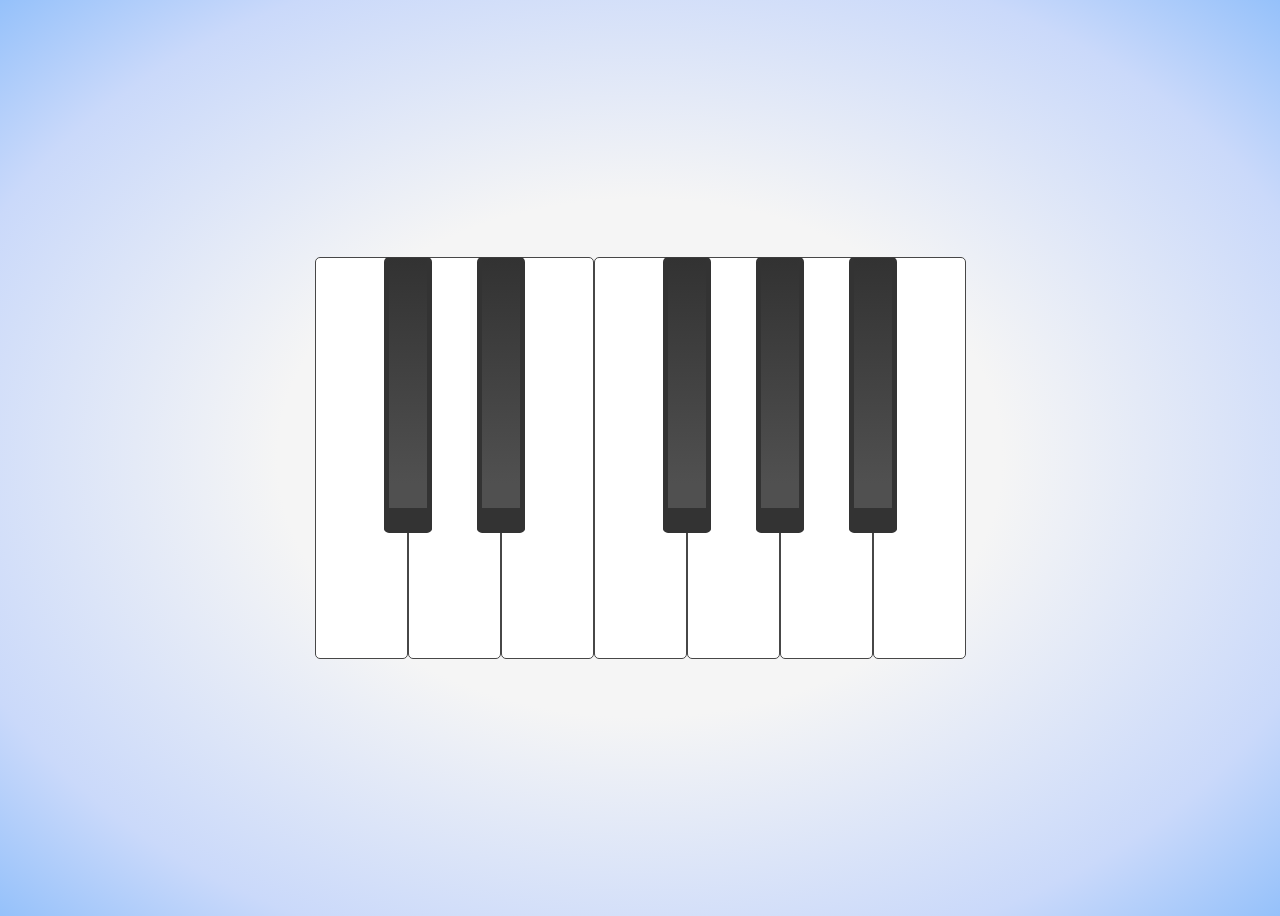
<file: src/index.html>
<!DOCTYPE html>
<html>
    <head>
        <title>Wanna Play Piano?</title>
        <link rel="stylesheet" href="./style.css">
    </head>
    <body>
        <div class="piano">
            <div class="key white">
                <audio src="../assets/audio/C4.mp3" type="audio/mp3" id="C"></audio>
            </div>
            <div class="key black">
                <audio src="../assets/audio/Db4.mp3" type="audio/mp3" id="C#"></audio>
            </div>
            <div class="key white">
                <audio src="../assets/audio/D4.mp3" type="audio/mp3" id="D"></audio>
            </div>
            <div class="key black">
                <audio src="../assets/audio/Eb4.mp3" type="audio/mp3" id="D#"></audio>
            </div>
            <div class="key white">
                <audio src="../assets/audio/E4.mp3" type="audio/mp3" id="E"></audio>
            </div>
            <div class="key white">
                <audio src="../assets/audio/F4.mp3" type="audio/mp3" id="F"></audio>
            </div>
            <div class="key black">
                <audio src="../assets/audio/Gb4.mp3" type="audio/mp3" id="F#"></audio>
            </div>
            <div class="key white">
                <audio src="../assets/audio/G4.mp3" type="audio/mp3" id="G"></audio>
            </div>
            <div class="key black">
                <audio src="../assets/audio/Ab4.mp3" type="audio/mp3" id="G#"></audio>
            </div>
            <div class="key white">
                <audio src="../assets/audio/A4.mp3" type="audio/mp3" id="A"></audio>
            </div>
            <div class="key black">
                <audio src="../assets/audio/Bb4.mp3" type="audio/mp3" id="A#"></audio>
            </div>
            <div class="key white">
                <audio src="../assets/audio/B4.mp3" type="audio/mp3" id="B"></audio>
            </div>
        </div>
    </body>
    <script>
        (function init() {
            document.querySelector('.piano').addEventListener('mousedown', playAudio);
        })();
        function playAudio(evt) {
            let audio = evt.target.children[0];
            audio.currentTime = 0
            audio.play();
        }
    </script>
</html>
</file>
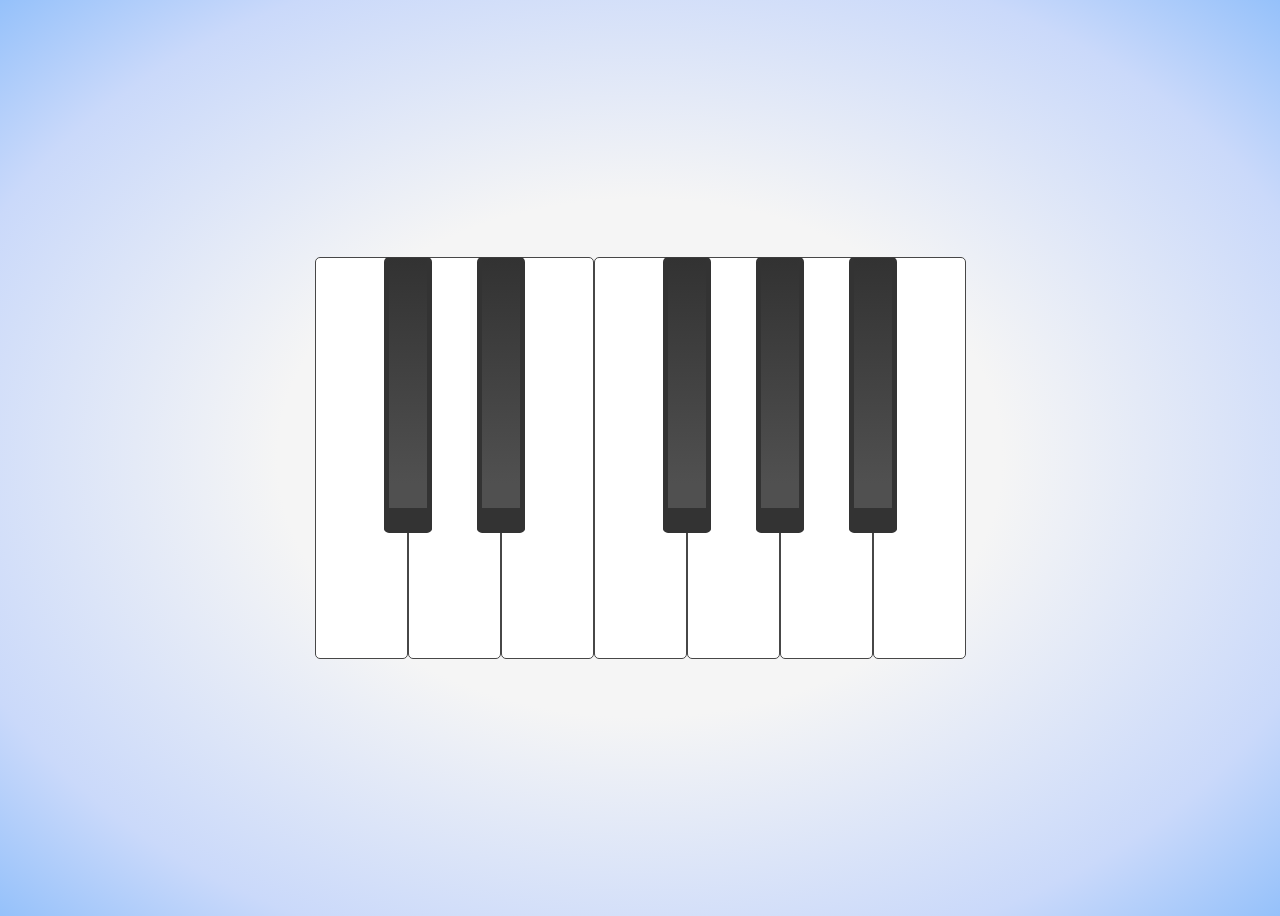
<file: src/piano.html>
<!DOCTYPE html>
<html>
    <head>
        <title>Wanna Play Piano?</title>
        <link rel="stylesheet" href="./style.css">
    </head>
    <body>
        <div class="piano">
            <div class="key white">
                <audio src="../assets/audio/C4.mp3" type="audio/mp3" id="C"></audio>
            </div>
            <div class="key black">
                <audio src="../assets/audio/Db4.mp3" type="audio/mp3" id="C#"></audio>
            </div>
            <div class="key white">
                <audio src="../assets/audio/D4.mp3" type="audio/mp3" id="D"></audio>
            </div>
            <div class="key black">
                <audio src="../assets/audio/Eb4.mp3" type="audio/mp3" id="D#"></audio>
            </div>
            <div class="key white">
                <audio src="../assets/audio/E4.mp3" type="audio/mp3" id="E"></audio>
            </div>
            <div class="key white">
                <audio src="../assets/audio/F4.mp3" type="audio/mp3" id="F"></audio>
            </div>
            <div class="key black">
                <audio src="../assets/audio/Gb4.mp3" type="audio/mp3" id="F#"></audio>
            </div>
            <div class="key white">
                <audio src="../assets/audio/G4.mp3" type="audio/mp3" id="G"></audio>
            </div>
            <div class="key black">
                <audio src="../assets/audio/Ab4.mp3" type="audio/mp3" id="G#"></audio>
            </div>
            <div class="key white">
                <audio src="../assets/audio/A4.mp3" type="audio/mp3" id="A"></audio>
            </div>
            <div class="key black">
                <audio src="../assets/audio/Bb4.mp3" type="audio/mp3" id="A#"></audio>
            </div>
            <div class="key white">
                <audio src="../assets/audio/B4.mp3" type="audio/mp3" id="B"></audio>
            </div>
        </div>
    </body>
    <script>
        (function init() {
            document.querySelector('.piano').addEventListener('mousedown', playAudio);
        })();
        function playAudio(evt) {
            let audio = evt.target.children[0];
            audio.currentTime = 0
            audio.play();
        }
    </script>
</html>
</file>
<file: src/style.css>
body {
    background-image: radial-gradient(whitesmoke 40%, rgb(202, 217, 250) 80%, rgb(149, 193, 250));
    min-height: 100vh;
    display: flex;
    justify-content: center;
    align-items: center;
}

.piano {
    display: flex;
    max-height: 50vh;
    max-width: 92vw;
    min-width: 625px;
}

.key {
    border-radius: 5px;
}

.white {
    width: 91px;
    height: 400px;
    background-color: white;
    border: 1px solid rgb(71, 71, 71);
}

.white:active {
    background-color: rgb(230, 230, 230);
}

.black {
    width: 38px;
    height: 250px;
    background-image: linear-gradient(rgb(50, 50, 50), rgb(80, 80, 80) 90%);
    border: 1px solid rgb(60, 60, 60);
    margin: 0px -24px;
    z-index: 2;
    border-right: 5px solid rgb(51, 51, 51);
    border-left: 5px solid rgb(51, 51, 51);
    border-bottom: 25px solid rgb(51, 51, 51);
}

.black:active {
    background-image: linear-gradient(silver, 20%, rgb(50, 50, 50), 90%, rgb(80, 80, 80));
    height: 260px;
    border-bottom: 15px solid rgba(60, 60, 60);
}
</file>
